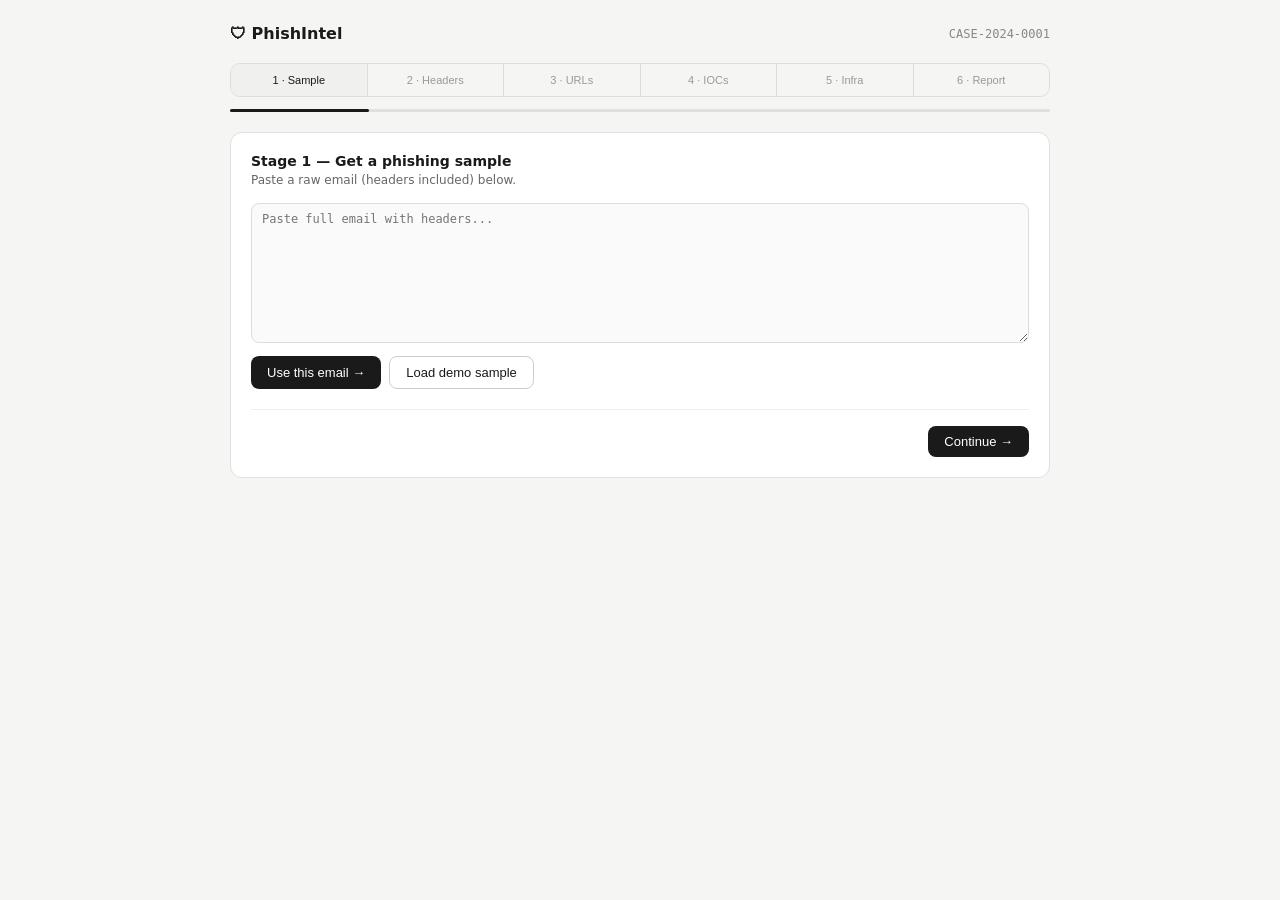
<file: New folder/phishintel/index.html>
<!DOCTYPE html>
<html lang="en">
<head>
  <meta charset="UTF-8">
  <meta name="viewport" content="width=device-width, initial-scale=1.0">
  <title>PhishIntel — Phishing Investigation</title>
  <link rel="stylesheet" href="style.css">
</head>
<body>

  <div class="app">

    <!-- Top bar -->
    <div class="topbar">
      <span class="logo">🛡 PhishIntel</span>
      <span class="case-id" id="case-id">CASE-2024-0001</span>
    </div>

    <!-- Stage navigation (6 buttons) -->
    <div class="stages" id="stages"></div>

    <!-- Progress bar -->
    <div class="progress-bar">
      <div class="progress-fill" id="progress"></div>
    </div>

    <!-- This div gets swapped out as you move through stages -->
    <div id="panel"></div>

  </div>

  <script src="app.js"></script>
</body>
</html>
</file>
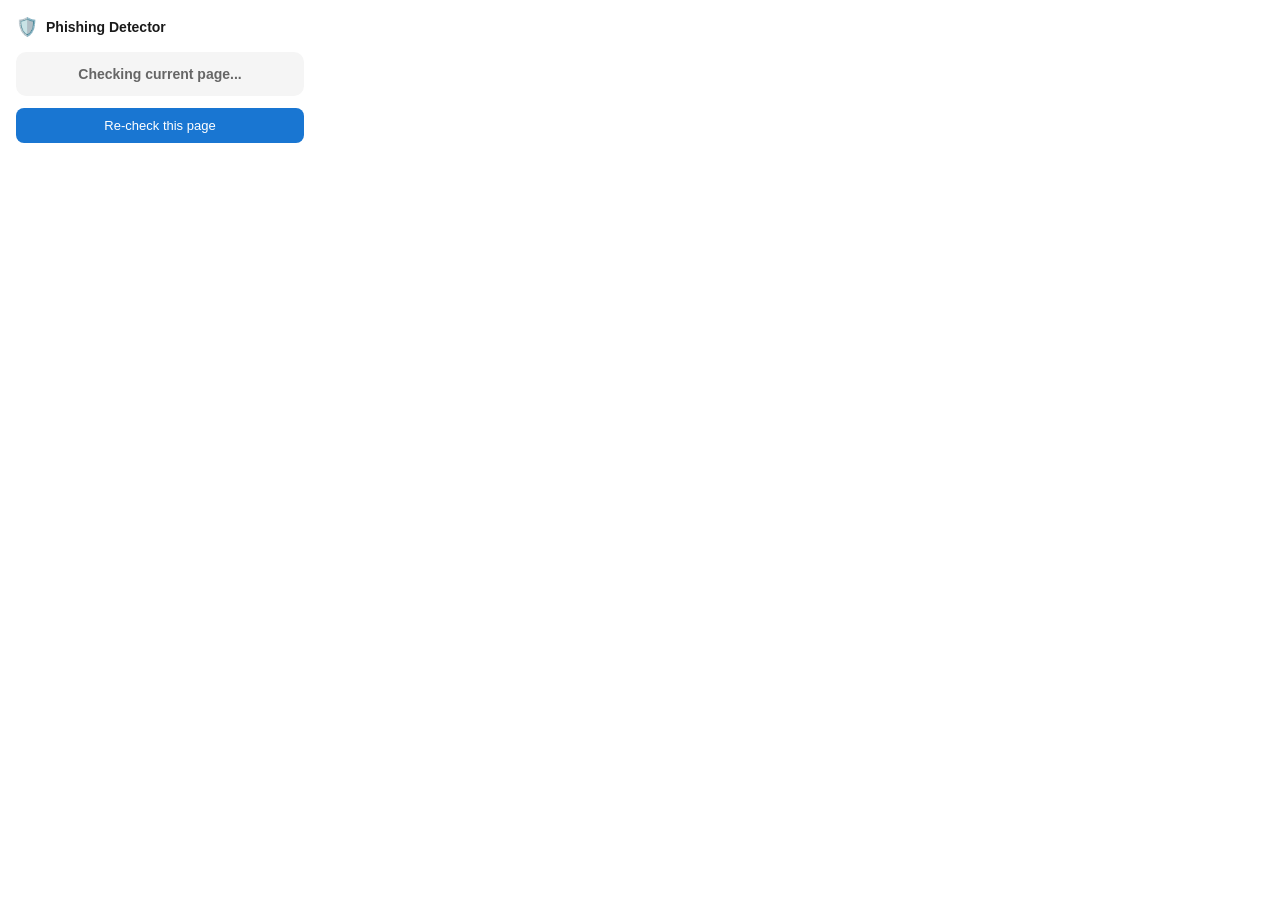
<file: New folder/phishing-detector/extension/popup.html>
<!DOCTYPE html>
<html>
<head>
  <meta charset="utf-8">
  <style>
    * { box-sizing: border-box; }
    body {
      width: 320px;
      font-family: -apple-system, BlinkMacSystemFont, "Segoe UI", sans-serif;
      padding: 16px;
      margin: 0;
      color: #1a1a1a;
    }
    .header {
      display: flex;
      align-items: center;
      gap: 8px;
      margin-bottom: 14px;
    }
    .header h1 {
      font-size: 14px;
      font-weight: 600;
      margin: 0;
    }
    .header .icon { font-size: 18px; }
 
    #status {
      padding: 14px;
      border-radius: 10px;
      text-align: center;
      margin-bottom: 12px;
    }
    #status .verdict {
      font-weight: 700;
      font-size: 14px;
      display: flex;
      align-items: center;
      justify-content: center;
      gap: 6px;
    }
    .safe { background: #e8f5e9; color: #2e7d32; }
    .low { background: #fffde7; color: #a17f00; }
    .medium { background: #fff3e0; color: #c25e00; }
    .high { background: #ffebee; color: #c62828; }
    .loading { background: #f5f5f5; color: #666; }
 
    /* Probability bar */
    #bar-track {
      margin-top: 10px;
      height: 6px;
      border-radius: 3px;
      background: rgba(0,0,0,0.08);
      overflow: hidden;
    }
    #bar-fill {
      height: 100%;
      border-radius: 3px;
      transition: width 0.2s ease;
    }
    #bar-label {
      margin-top: 6px;
      font-size: 11px;
      font-weight: 600;
      opacity: 0.85;
    }
 
    /* URL display */
    #url-box {
      background: #f7f7f8;
      border-radius: 8px;
      padding: 10px 12px;
      margin-bottom: 12px;
    }
    #url-domain {
      font-size: 13px;
      font-weight: 600;
      color: #1a1a1a;
      overflow: hidden;
      text-overflow: ellipsis;
      white-space: nowrap;
    }
    #url-path {
      font-size: 11px;
      color: #777;
      font-family: ui-monospace, "SF Mono", Menlo, monospace;
      overflow: hidden;
      text-overflow: ellipsis;
      white-space: nowrap;
      margin-top: 2px;
    }
 
    #recheck {
      width: 100%;
      padding: 10px;
      border: none;
      border-radius: 8px;
      background: #1976d2;
      color: white;
      cursor: pointer;
      font-size: 13px;
      font-weight: 500;
    }
    #recheck:hover { background: #1565c0; }
  </style>
</head>
<body>
  <div class="header">
    <span class="icon">🛡️</span>
    <h1>Phishing Detector</h1>
  </div>
 
  <div id="status" class="loading">
    <div class="verdict">Checking current page...</div>
  </div>
 
  <div id="url-box" style="display:none;">
    <div id="url-domain" title=""></div>
    <div id="url-path" title=""></div>
  </div>
 
  <button id="recheck">Re-check this page</button>
  <script src="popup.js"></script>
</body>
</html>
</file>
<file: New folder/phishintel/style.css>
/* Reset & base */
* { box-sizing: border-box; margin: 0; padding: 0; }
body { font-family: system-ui, sans-serif; font-size: 14px;
       background: #f5f5f3; color: #1a1a1a; }

/* App container — centered, max width */
.app { max-width: 860px; margin: 0 auto; padding: 24px 20px; }

/* Top bar */
.topbar { display: flex; justify-content: space-between;
          align-items: center; margin-bottom: 20px; }
.logo { font-size: 16px; font-weight: 600; }
.case-id { font-family: monospace; font-size: 12px; color: #888; }

/* Stage nav buttons */
.stages { display: flex; border: 1px solid #ddd;
          border-radius: 10px; overflow: hidden; margin-bottom: 12px; }
.stage-btn { flex: 1; padding: 10px 4px; border: none;
             background: transparent; cursor: pointer;
             font-size: 11px; font-weight: 500; color: #999;
             border-right: 1px solid #ddd; }
.stage-btn:last-child { border-right: none; }
.stage-btn.active { background: #f0f0ee; color: #1a1a1a; }
.stage-btn.done { color: #2d7a4f; }

/* Progress bar */
.progress-bar { height: 3px; background: #e0e0e0;
                border-radius: 2px; margin-bottom: 20px; }
.progress-fill { height: 100%; background: #1a1a1a;
                 border-radius: 2px; transition: width 0.4s; }

/* Panel — the main content card */
.panel { background: #fff; border: 1px solid #e0e0e0;
         border-radius: 12px; padding: 20px; }
.panel-title { font-size: 14px; font-weight: 600; margin-bottom: 4px; }
.panel-sub { font-size: 12px; color: #666; margin-bottom: 16px; }

/* Buttons */
.btn { padding: 8px 16px; border-radius: 8px; cursor: pointer;
       font-size: 13px; font-weight: 500; display: inline-flex;
       align-items: center; gap: 6px; }
.btn-primary { background: #1a1a1a; color: #fff; border: none; }
.btn-primary:hover { background: #333; }
.btn-sec { background: transparent; border: 1px solid #ccc; color: #1a1a1a; }
.btn-sec:hover { background: #f5f5f3; }
.btn:disabled { opacity: 0.4; cursor: not-allowed; }

/* Nav row at bottom of each panel */
.nav-row { display: flex; justify-content: space-between;
           align-items: center; margin-top: 20px;
           padding-top: 16px; border-top: 1px solid #eee; }

/* Badges */
.badge { display: inline-block; font-size: 11px; font-weight: 500;
         padding: 2px 8px; border-radius: 4px; }
.badge-red    { background: #fde8e8; color: #b91c1c; }
.badge-yellow { background: #fef3c7; color: #92400e; }
.badge-blue   { background: #dbeafe; color: #1e40af; }
.badge-green  { background: #dcfce7; color: #166534; }
.badge-gray   { background: #f3f4f6; color: #374151; }

/* Tables */
table { width: 100%; border-collapse: collapse; font-size: 13px; }
th { text-align: left; font-size: 11px; font-weight: 600;
     color: #888; padding: 6px 8px;
     border-bottom: 1px solid #eee; }
td { padding: 8px 8px; border-bottom: 1px solid #f0f0f0;
     vertical-align: middle; }
tr:last-child td { border-bottom: none; }
.mono { font-family: monospace; font-size: 11px; color: #555; }

/* Form inputs */
input, select, textarea {
  width: 100%; padding: 8px 10px;
  border: 1px solid #ddd; border-radius: 8px;
  font-size: 13px; background: #fafafa; color: #1a1a1a; }
input:focus, select:focus, textarea:focus {
  outline: none; border-color: #888; }
textarea { min-height: 140px; resize: vertical;
           font-family: monospace; font-size: 12px; }

/* AI analysis box */
.ai-box { background: #f9f9f7; border-radius: 8px;
          padding: 12px; font-size: 13px; line-height: 1.7;
          min-height: 60px; color: #1a1a1a; }
.ai-box.loading { color: #999; font-style: italic; }

/* Metric cards row */
.metrics { display: grid; grid-template-columns: repeat(4, 1fr);
           gap: 10px; margin-bottom: 16px; }
.metric { background: #f5f5f3; border-radius: 8px; padding: 10px 12px; }
.metric .label { font-size: 11px; color: #888; margin-bottom: 4px; }
.metric .value { font-size: 20px; font-weight: 600; }

/* Check rows (auth results) */
.check-row { display: flex; align-items: center; gap: 10px;
             padding: 7px 0; border-bottom: 1px solid #f0f0f0; }
.check-row:last-child { border-bottom: none; }
.check-icon { width: 20px; height: 20px; border-radius: 50%;
              display: flex; align-items: center; justify-content: center;
              font-size: 11px; flex-shrink: 0; }
.icon-fail { background: #fde8e8; color: #b91c1c; }
.icon-warn { background: #fef3c7; color: #92400e; }
.icon-pass { background: #dcfce7; color: #166534; }

/* Kill chain */
.chain-step { display: flex; align-items: center;
              gap: 10px; padding: 8px 0; }
.chain-icon { width: 28px; height: 28px; border-radius: 50%;
              display: flex; align-items: center;
              justify-content: center; flex-shrink: 0; font-size: 14px; }
.chain-line { width: 2px; height: 14px; background: #ddd; margin-left: 13px; }

/* Recommendations */
.rec-item { display: flex; gap: 10px; padding: 8px 0;
            border-bottom: 1px solid #f0f0f0; font-size: 13px; }
.rec-item:last-child { border-bottom: none; }
.rec-num { width: 22px; height: 22px; border-radius: 50%;
           background: #dbeafe; color: #1e40af;
           font-size: 11px; font-weight: 600;
           display: flex; align-items: center;
           justify-content: center; flex-shrink: 0; }
</file>
